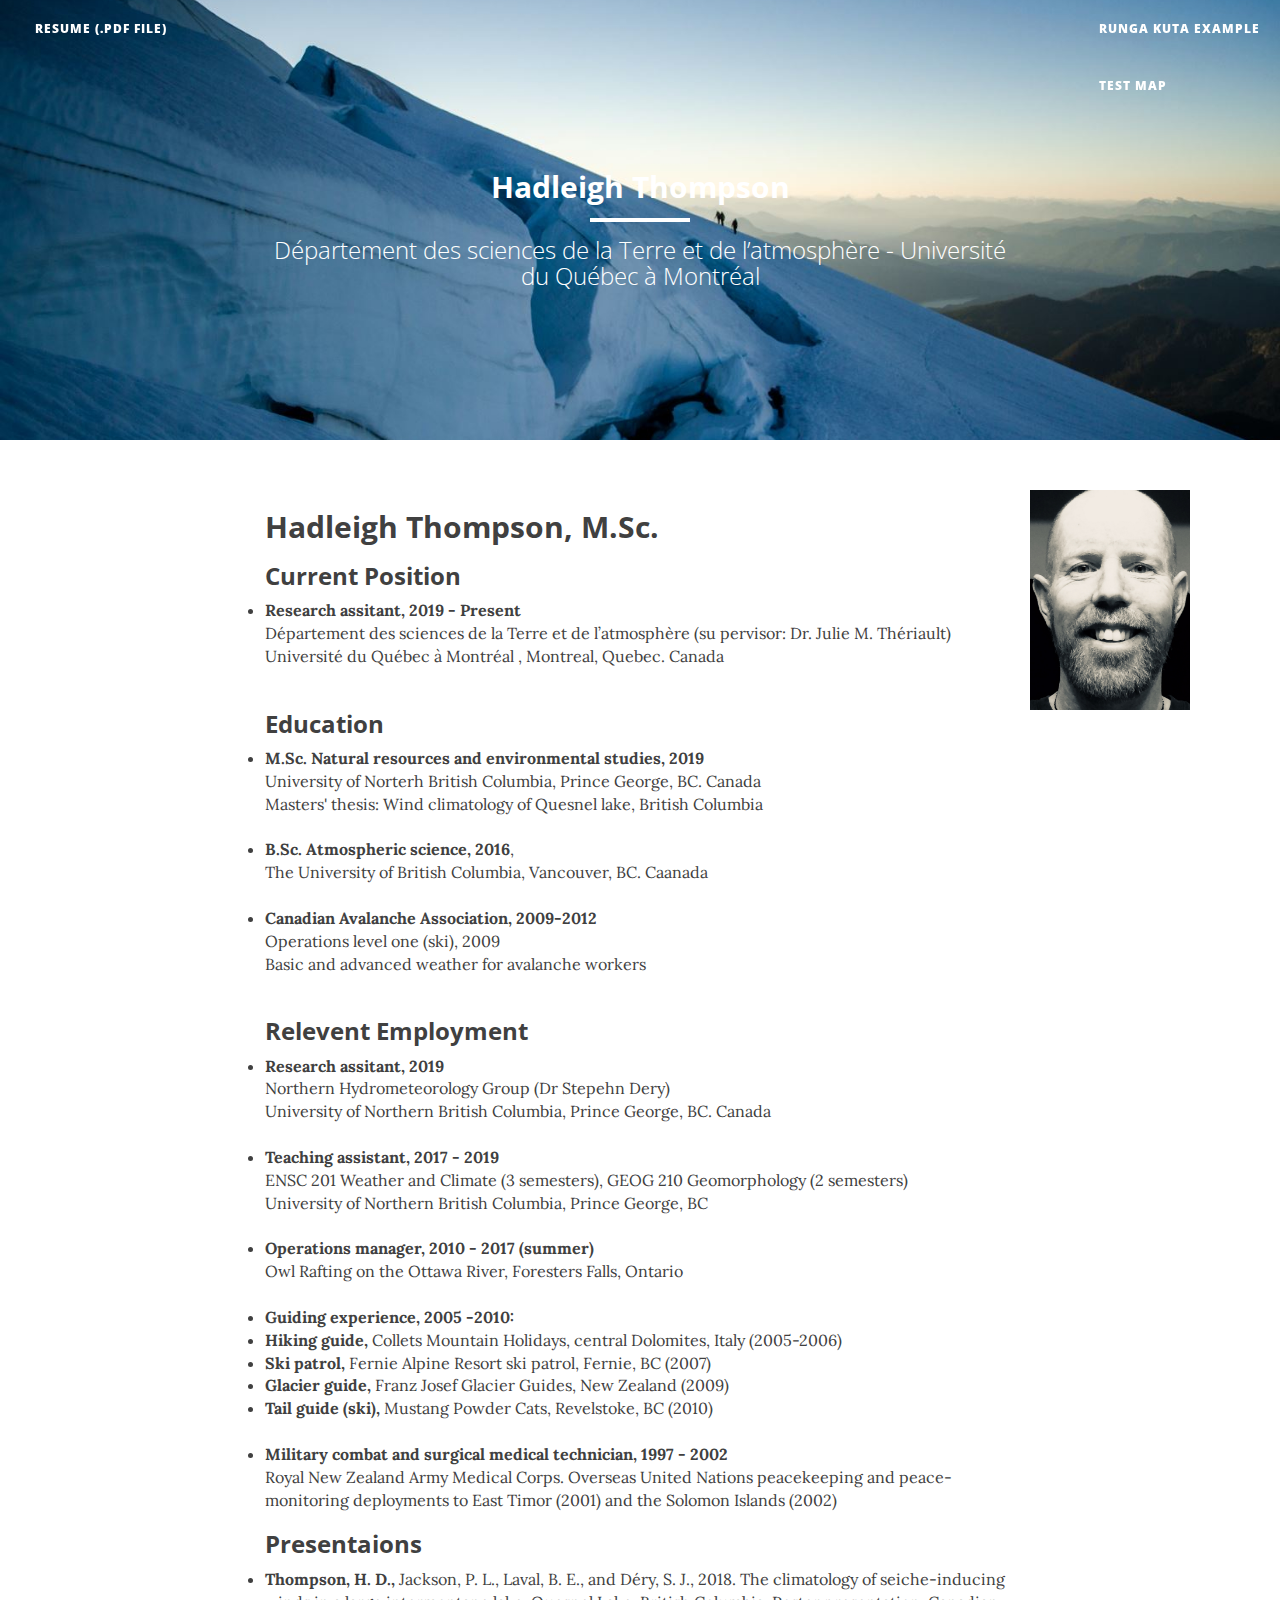
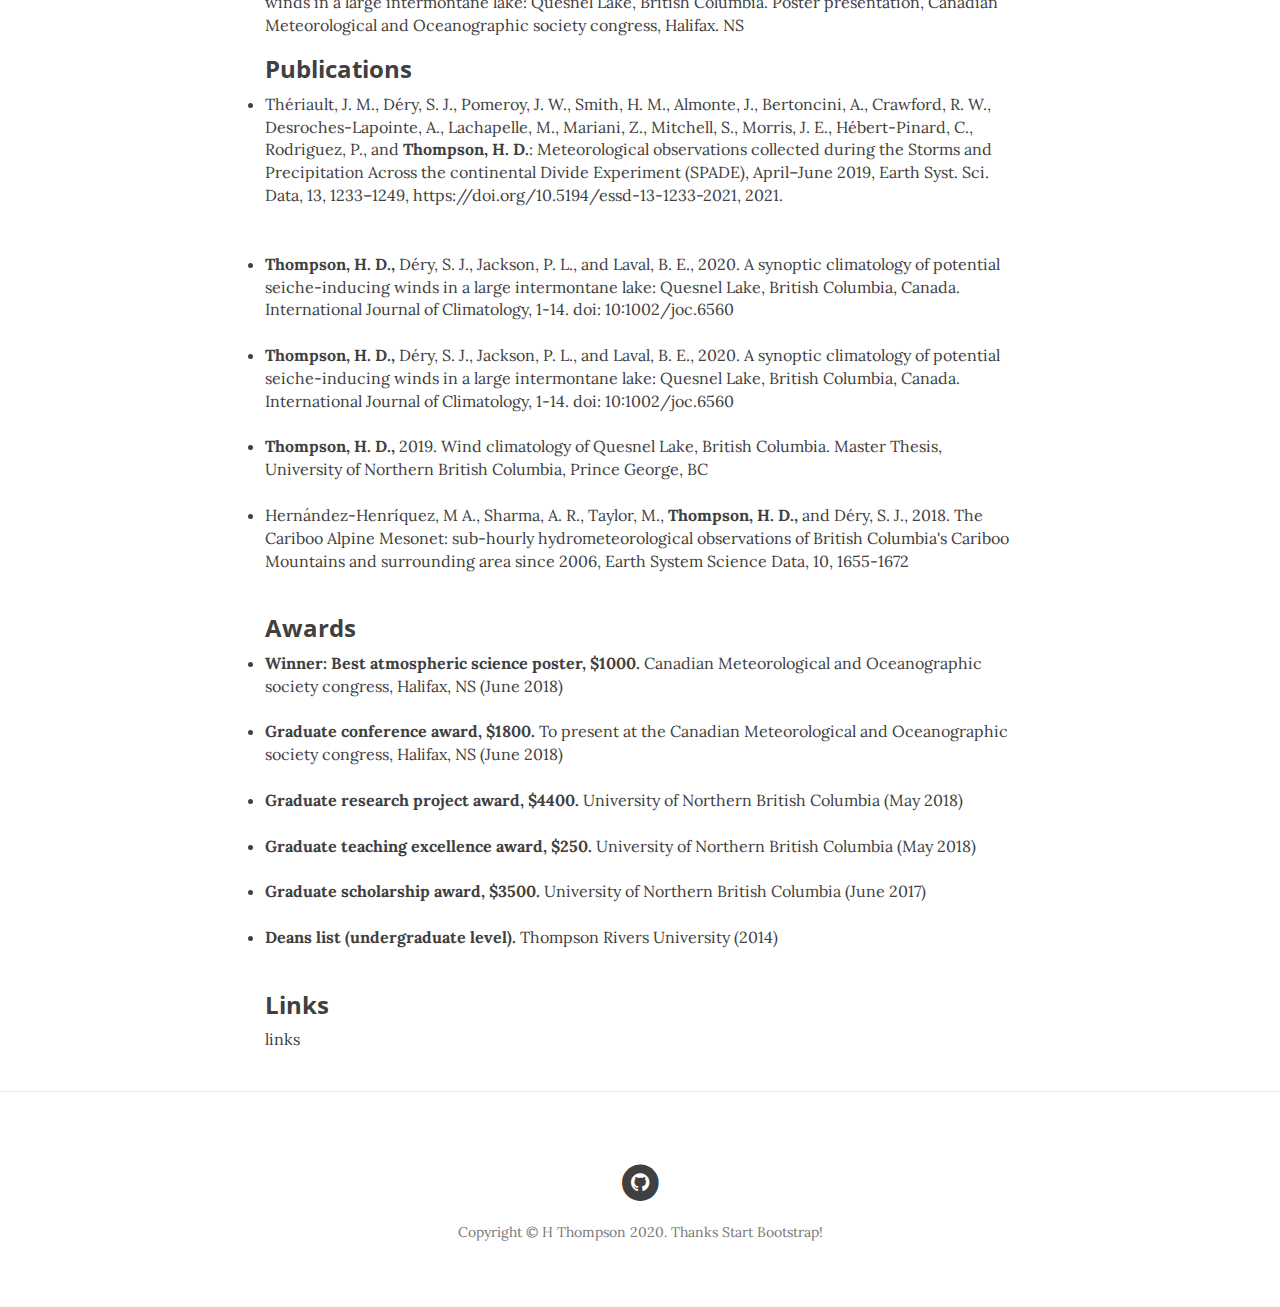
<file: index.html>
<!DOCTYPE html>
<html lang="en">

<head>

    <meta charset="utf-8">
    <meta http-equiv="X-UA-Compatible" content="IE=edge">
    <meta name="viewport" content="width=device-width, initial-scale=1">
    <meta name="description" content="Personal Webpage">
    <meta name="author" content="Hadleigh Thompson">

    <title>The Hadleigh Cell</title>

    <!-- Bootstrap Core CSS -->
    <link href="css/bootstrap.min.css" rel="stylesheet">

    <!-- Custom CSS -->
    <link href="css/clean-blog.min.css" rel="stylesheet">

    <!-- Custom Fonts -->
    <link href="http://maxcdn.bootstrapcdn.com/font-awesome/4.1.0/css/font-awesome.min.css" rel="stylesheet" type="text/css">
    <link href='http://fonts.googleapis.com/css?family=Lora:400,700,400italic,700italic' rel='stylesheet' type='text/css'>
    <link href='http://fonts.googleapis.com/css?family=Open+Sans:300italic,400italic,600italic,700italic,800italic,400,300,600,700,800' rel='stylesheet' type='text/css'>

    <!-- HTML5 Shim and Respond.js IE8 support of HTML5 elements and media queries -->
    <!-- WARNING: Respond.js doesn't work if you view the page via file:// -->
    <!--[if lt IE 9]>
        <script src="https://oss.maxcdn.com/libs/html5shiv/3.7.0/html5shiv.js"></script>
        <script src="https://oss.maxcdn.com/libs/respond.js/1.4.2/respond.min.js"></script>
    <![endif]-->

</head>

<body>

    <!-- Navigation -->
    <nav class="navbar navbar-default navbar-custom navbar-fixed-top">
        <div class="container-fluid">
            <!-- Brand and toggle get grouped for better mobile display -->
            <div class="navbar-header page-scroll">
                <button type="button" class="navbar-toggle" data-toggle="collapse" data-target="#bs-example-navbar-collapse-1">
                    <span class="sr-only">Toggle navigation</span>
                    <span class="icon-bar"></span>
            </div>

            <!-- Collect the nav links, forms, and other content for toggling -->
            <div class="collapse navbar-collapse" id="bs-example-navbar-collapse-1">
                <ul class="nav navbar-collapse navbar-right">
                    <li>
                    	<a href="https://github.com/hadleigh/hadleigh.github.io/blob/master/python_examples_folder/pred_prey_integrator.py">Runga Kuta example</a>
                    </li>
                    <li>
                    	<a href="TestMap.html">Test Map</a>
                    </li>
                </ul>
                 <ul class="nav navbar-collapse navbar-left">
                    <li>
                    	<a href="/resume_folder/H_Thompson_resume_May2019.pdf">Resume (.pdf file)</a>
                    </li>
                </ul>
            </div>
              <!-- /.navbar-collapse -->
        </div>
         <!-- /.container -->
    </nav>
   	<!-- Page Header -->
    <!-- Set your background image for this header on the line below. -->
    <header class="intro-header" style="background-image: url('img/cover_background.jpg')">
        <div class="container">
            <div class="row">
                <div class="col-lg-8 col-lg-offset-2 col-md-10 col-md-offset-1">
                    <div class="site-heading">
                        <h2>Hadleigh Thompson</h2>
                        <hr class="small">
                        <span class="subheading">Département des sciences de la Terre et de l’atmosphère  -  Université du Québec à Montréal</span>
                    </div>
                </div>
            </div>
        </div>
    </header>

    <!-- Main Content -->
    <div class="container">
        <div class="row">
            <IMG SRC="img/portrait.jpg" ALT="portrait" WIDTH=160 HEIGHT=220>
            <div class="col-lg-8 col-lg-offset-2 col-md-10 col-md-offset-1">
            	<h2>Hadleigh Thompson, M.Sc.</h2>
               	<p>
                    <h3>Current Position</h3>
                    
                    <li><strong>Research assitant, 2019 - Present</strong> <br>
                    Département des sciences de la Terre et de l’atmosphère (su	pervisor: Dr. Julie M. Thériault) <br>
                    Université du Québec à Montréal , Montreal, Quebec. Canada<br>
                    <br>
                </p>
				<p>
               	    <h3>Education</h3>
                    
                    <li><strong>M.Sc. Natural resources and environmental studies, 2019</strong><br>
                    University of Norterh British Columbia, Prince George, BC. Canada <br>
                    Masters' thesis: Wind climatology of Quesnel lake, British Columbia</li>
                    <br>
                    <li><strong>B.Sc. Atmospheric science, 2016</strong>,<br>
                    The University of British Columbia, Vancouver, BC. Caanada </li>
                    <br>
                    <li><strong>Canadian Avalanche Association, 2009-2012</strong><br>
                    Operations level one (ski), 2009 <br>
                    Basic and advanced weather for avalanche workers</li>
				    <br>
                </p>
                <p>
                    <h3>Relevent Employment</h3>
                    
		    <li><strong>Research assitant, 2019</strong> <br>
                    Northern Hydrometeorology Group (Dr Stepehn Dery) <br>
                    University of Northern British Columbia, Prince George, BC. Canada<br>
                    <br>
                    <li><strong>Teaching assistant, 2017 - 2019</strong><br> 
                    ENSC 201 Weather and Climate (3 semesters), GEOG 210 Geomorphology (2 semesters)<br>
                    University of Northern British Columbia, Prince George, BC</li>
                    <br>
                    <li><strong>Operations manager, 2010 - 2017 (summer)</strong><br> 
                    Owl Rafting on the Ottawa River, Foresters Falls, Ontario</li>
                    <br>
                    <li><strong>Guiding experience, 2005 -2010:</strong><br>
                    	<li><strong>Hiking guide,</strong> Collets Mountain Holidays, central Dolomites, Italy (2005-2006)</li>
						<li><strong>Ski patrol,</strong> Fernie Alpine Resort ski patrol, Fernie, BC (2007)</li>
						<li><strong>Glacier guide,</strong> Franz Josef Glacier Guides, New Zealand (2009)</li>
						<li><strong>Tail guide (ski),</strong> Mustang Powder Cats, Revelstoke, BC (2010)</li>
					</li>
					<br>
					<li><strong>Military combat and surgical medical technician, 1997 - 2002</strong><br> 
					Royal New Zealand Army Medical Corps. Overseas United Nations peacekeeping and peace-monitoring deployments to East Timor (2001) and the Solomon Islands (2002)</li>	
                </p>
				<p>
               	    <h3>Presentaions</h3>
	    
                    <li><strong>Thompson, H. D.,</strong> Jackson, P. L., Laval, B. E., and Déry, S. J., 2018. The climatology of seiche-inducing winds in a large intermontane lake: Quesnel Lake, British Columbia. Poster presentation, Canadian Meteorological and Oceanographic society congress, Halifax. NS</li>
                </p>
                <p>
                    <h3>Publications</h3>
		    <li>Thériault, J. M., Déry, S. J., Pomeroy, J. W., Smith, H. M., Almonte, J., Bertoncini, A., Crawford, R. W., Desroches-Lapointe, A., Lachapelle, M., Mariani, Z., 
			    Mitchell, S., Morris, J. E., Hébert-Pinard, C., Rodriguez, P., and <strong>Thompson, H. D.</strong>: 
			    Meteorological observations collected during the Storms and Precipitation Across the continental Divide Experiment (SPADE), 
			    April–June 2019, Earth Syst. Sci. Data, 13, 1233–1249, https://doi.org/10.5194/essd-13-1233-2021, 2021.</li><br>
		    <br>
		    <li><strong>Thompson, H. D.,</strong> Déry, S. J., Jackson, P. L., and Laval, B. E., 2020. A synoptic climatology of potential seiche-inducing winds in a large intermontane lake: Quesnel Lake, British Columbia, Canada. International Journal of Climatology, 1-14. doi: 10:1002/joc.6560</li>
		    <br>
	            <li><strong>Thompson, H. D.,</strong> Déry, S. J., Jackson, P. L., and Laval, B. E., 2020. A synoptic climatology of potential seiche-inducing winds in a large intermontane lake: Quesnel Lake, British Columbia, Canada. International Journal of Climatology, 1-14. doi: 10:1002/joc.6560</li>
		    <br>
                    <li><strong>Thompson, H. D.,</strong> 2019. Wind climatology of Quesnel Lake, British Columbia. Master Thesis, University of Northern British Columbia, Prince George, BC</li>
                    <br>
                    <li>Hernández-Henríquez, M A., Sharma, A. R., Taylor, M., <strong>Thompson, H. D.,</strong> and Déry, S. J.,  2018. The Cariboo Alpine Mesonet: sub-hourly hydrometeorological observations of British Columbia's Cariboo Mountains and surrounding area since 2006, Earth System Science Data, 10, 1655-1672</li>
                    <br>
                </p>
                <p>
                    <h3>Awards</h3>
                    
                    <li><strong>Winner: Best atmospheric science poster, $1000.</strong> Canadian Meteorological and Oceanographic society congress, Halifax, NS (June 2018)</li>
                    <br>
					<li><strong>Graduate conference award, $1800.</strong> To present at the Canadian Meteorological and Oceanographic society congress, Halifax, NS (June 2018)</li>
					<br>
					<li><strong>Graduate research project award, $4400.</strong> University of Northern British Columbia (May 2018)</li>
					<br>
					<li><strong>Graduate teaching excellence award, $250.</strong> University of Northern British Columbia (May 2018)</li>
					<br>
					<li><strong>Graduate scholarship award, $3500.</strong> University of Northern British Columbia (June 2017)</li>
					<br>
					<li><strong>Deans list (undergraduate level).</strong> Thompson Rivers University (2014)</li>
					<br>
                </p>
                <p>
                    <h3>Links</h3>
                    links
                </p>
            </div>
        </div>
    </div>

    
    <hr>

    <!-- Footer -->
    <footer>
        <div class="container">
            <div class="row">
                <div class="col-lg-8 col-lg-offset-2 col-md-10 col-md-offset-1">
                    <ul class="list-inline text-center">
                        <li>
                            <a href="https://github.com/hadleigh">
                                <span class="fa-stack fa-lg">
                                    <i class="fa fa-circle fa-stack-2x"></i>
                                    <i class="fa fa-github fa-stack-1x fa-inverse"></i>
                                </span>
                            </a>
                        </li>
                    </ul>
                    <p class="copyright text-muted">Copyright &copy; H Thompson 2020. Thanks Start Bootstrap!</p>
                </div>
            </div>
        </div>
    </footer>

    <!-- jQuery -->
    <script src="js/jquery.js"></script>

    <!-- Bootstrap Core JavaScript -->
    <script src="js/bootstrap.min.js"></script>

    <!-- Custom Theme JavaScript -->
    <script src="js/clean-blog.min.js"></script>

</body>

</html>
</file>
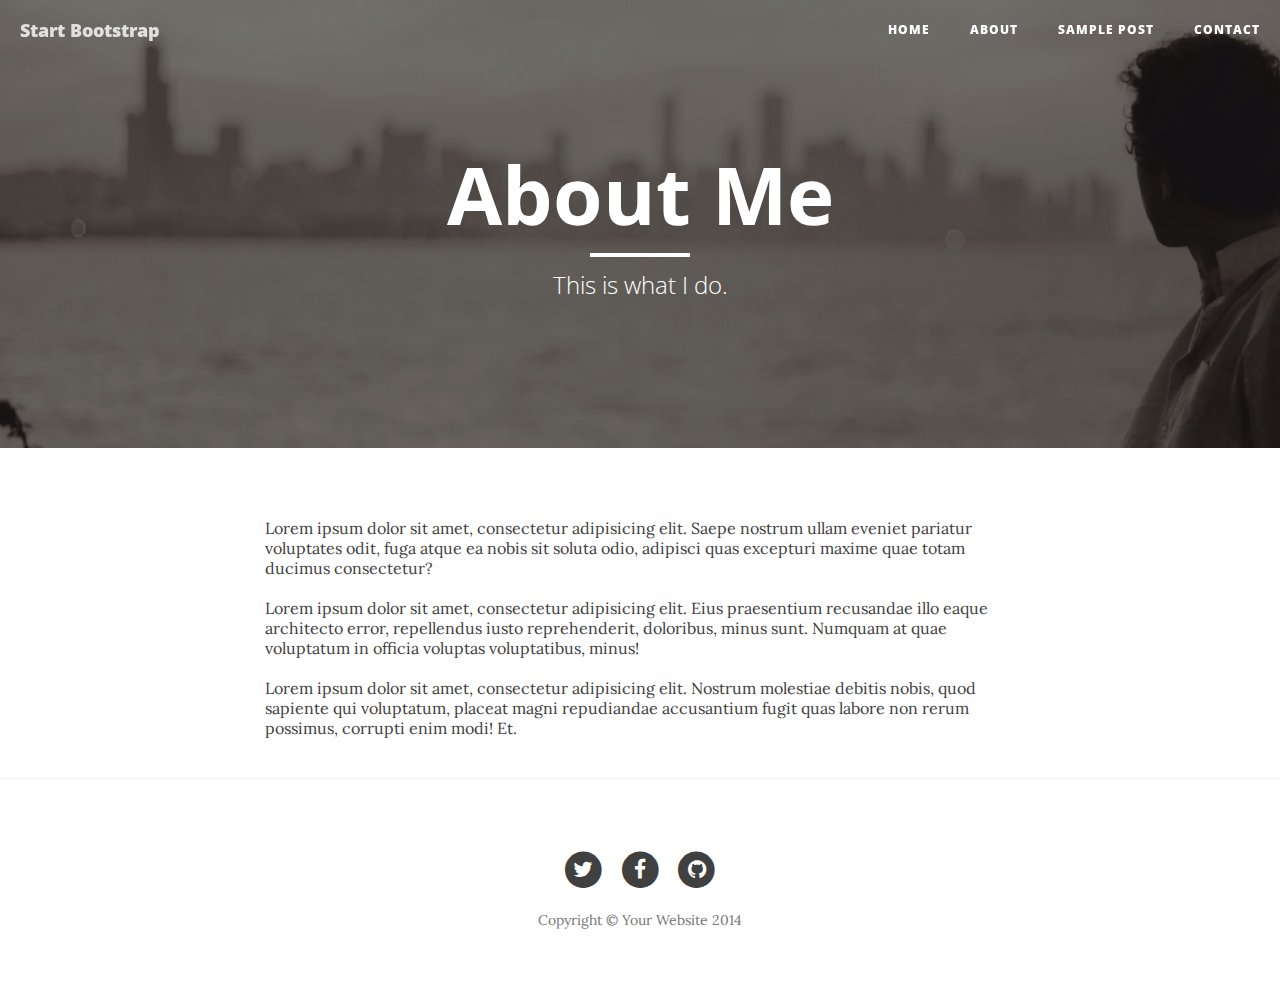
<file: about.html>
<!DOCTYPE html>
<html lang="en">

<head>

    <meta charset="utf-8">
    <meta http-equiv="X-UA-Compatible" content="IE=edge">
    <meta name="viewport" content="width=device-width, initial-scale=1">
    <meta name="description" content="">
    <meta name="author" content="">

    <title>Clean Blog - About</title>

    <!-- Bootstrap Core CSS -->
    <link href="css/bootstrap.min.css" rel="stylesheet">

    <!-- Custom CSS -->
    <link href="css/clean-blog.min.css" rel="stylesheet">

    <!-- Custom Fonts -->
    <link href="http://maxcdn.bootstrapcdn.com/font-awesome/4.1.0/css/font-awesome.min.css" rel="stylesheet" type="text/css">
    <link href='http://fonts.googleapis.com/css?family=Lora:400,700,400italic,700italic' rel='stylesheet' type='text/css'>
    <link href='http://fonts.googleapis.com/css?family=Open+Sans:300italic,400italic,600italic,700italic,800italic,400,300,600,700,800' rel='stylesheet' type='text/css'>

    <!-- HTML5 Shim and Respond.js IE8 support of HTML5 elements and media queries -->
    <!-- WARNING: Respond.js doesn't work if you view the page via file:// -->
    <!--[if lt IE 9]>
        <script src="https://oss.maxcdn.com/libs/html5shiv/3.7.0/html5shiv.js"></script>
        <script src="https://oss.maxcdn.com/libs/respond.js/1.4.2/respond.min.js"></script>
    <![endif]-->

</head>

<body>

    <!-- Navigation -->
    <nav class="navbar navbar-default navbar-custom navbar-fixed-top">
        <div class="container-fluid">
            <!-- Brand and toggle get grouped for better mobile display -->
            <div class="navbar-header page-scroll">
                <button type="button" class="navbar-toggle" data-toggle="collapse" data-target="#bs-example-navbar-collapse-1">
                    <span class="sr-only">Toggle navigation</span>
                    <span class="icon-bar"></span>
                    <span class="icon-bar"></span>
                    <span class="icon-bar"></span>
                </button>
                <a class="navbar-brand" href="index.html">Start Bootstrap</a>
            </div>

            <!-- Collect the nav links, forms, and other content for toggling -->
            <div class="collapse navbar-collapse" id="bs-example-navbar-collapse-1">
                <ul class="nav navbar-nav navbar-right">
                    <li>
                        <a href="index.html">Home</a>
                    </li>
                    <li>
                        <a href="about.html">About</a>
                    </li>
                    <li>
                        <a href="post.html">Sample Post</a>
                    </li>
                    <li>
                        <a href="contact.html">Contact</a>
                    </li>
                </ul>
            </div>
            <!-- /.navbar-collapse -->
        </div>
        <!-- /.container -->
    </nav>

    <!-- Page Header -->
    <!-- Set your background image for this header on the line below. -->
    <header class="intro-header" style="background-image: url('img/about-bg.jpg')">
        <div class="container">
            <div class="row">
                <div class="col-lg-8 col-lg-offset-2 col-md-10 col-md-offset-1">
                    <div class="page-heading">
                        <h1>About Me</h1>
                        <hr class="small">
                        <span class="subheading">This is what I do.</span>
                    </div>
                </div>
            </div>
        </div>
    </header>

    <!-- Main Content -->
    <div class="container">
        <div class="row">
            <div class="col-lg-8 col-lg-offset-2 col-md-10 col-md-offset-1">
                <p>Lorem ipsum dolor sit amet, consectetur adipisicing elit. Saepe nostrum ullam eveniet pariatur voluptates odit, fuga atque ea nobis sit soluta odio, adipisci quas excepturi maxime quae totam ducimus consectetur?</p>
                <p>Lorem ipsum dolor sit amet, consectetur adipisicing elit. Eius praesentium recusandae illo eaque architecto error, repellendus iusto reprehenderit, doloribus, minus sunt. Numquam at quae voluptatum in officia voluptas voluptatibus, minus!</p>
                <p>Lorem ipsum dolor sit amet, consectetur adipisicing elit. Nostrum molestiae debitis nobis, quod sapiente qui voluptatum, placeat magni repudiandae accusantium fugit quas labore non rerum possimus, corrupti enim modi! Et.</p>
            </div>
        </div>
    </div>

    <hr>

    <!-- Footer -->
    <footer>
        <div class="container">
            <div class="row">
                <div class="col-lg-8 col-lg-offset-2 col-md-10 col-md-offset-1">
                    <ul class="list-inline text-center">
                        <li>
                            <a href="#">
                                <span class="fa-stack fa-lg">
                                    <i class="fa fa-circle fa-stack-2x"></i>
                                    <i class="fa fa-twitter fa-stack-1x fa-inverse"></i>
                                </span>
                            </a>
                        </li>
                        <li>
                            <a href="#">
                                <span class="fa-stack fa-lg">
                                    <i class="fa fa-circle fa-stack-2x"></i>
                                    <i class="fa fa-facebook fa-stack-1x fa-inverse"></i>
                                </span>
                            </a>
                        </li>
                        <li>
                            <a href="#">
                                <span class="fa-stack fa-lg">
                                    <i class="fa fa-circle fa-stack-2x"></i>
                                    <i class="fa fa-github fa-stack-1x fa-inverse"></i>
                                </span>
                            </a>
                        </li>
                    </ul>
                    <p class="copyright text-muted">Copyright &copy; Your Website 2014</p>
                </div>
            </div>
        </div>
    </footer>

    <!-- jQuery -->
    <script src="js/jquery.js"></script>

    <!-- Bootstrap Core JavaScript -->
    <script src="js/bootstrap.min.js"></script>

    <!-- Custom Theme JavaScript -->
    <script src="js/clean-blog.min.js"></script>

</body>

</html>
</file>
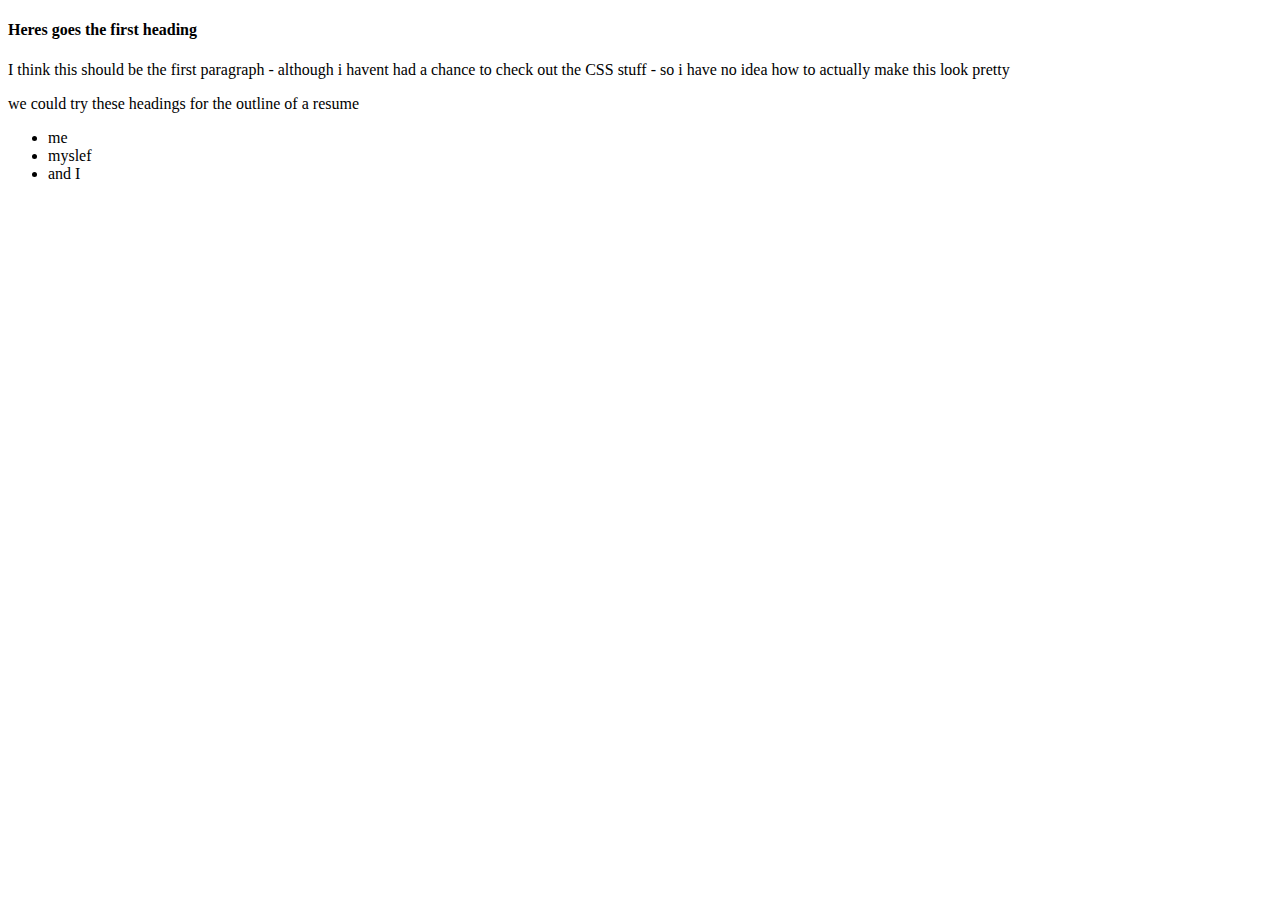
<file: test.html>
<!DOCTYPE html>
<html lang="en">
<head>
	<meta charset="UTF-8">
	<title>Hadleigh's Test post</title>
</head>
<body>
	<h4>Heres goes the first heading</h4>

	<p>I think this should be the first paragraph - although i havent had a chance to check out the CSS stuff - so i have no idea how to actually make this look pretty</p>

	<p>
		we could try these headings for the outline of a resume
	</p>
	<ul>
		<li> me </li>
		<li> myslef </li>
		<li>and I </li>
	</ul>
</body>
</html>
</file>
<file: css/clean-blog.min.css>
/*!
 * Clean Blog v1.0.0 (http://startbootstrap.com)
 * Copyright 2014 Start Bootstrap
 * Licensed under Apache 2.0 (https://github.com/IronSummitMedia/startbootstrap/blob/gh-pages/LICENSE)
 */

body{font-family:Lora,'Times New Roman',serif;font-size:16px;color:#404040}p{line-height:1.25;margin:20px 0}p a{text-decoration:underline}h1,h2,h3,h4,h5,h6{font-family:'Open Sans','Helvetica Neue',Helvetica,Arial,sans-serif;font-weight:700}a{color:#404040}a:hover,a:focus{color:#0085a1}a img:hover,a img:focus{cursor:zoom-in}blockquote{color:gray;font-style:italic}hr.small{max-width:100px;margin:15px auto;border-width:4px;border-color:#fff}.navbar-custom{position:absolute;top:0;left:0;width:100%;z-index:3;font-family:'Open Sans','Helvetica Neue',Helvetica,Arial,sans-serif}.navbar-custom .navbar-brand{font-weight:800}.navbar-custom .nav li a{text-transform:uppercase;font-size:12px;font-weight:800;letter-spacing:1px}@media only screen and (min-width:768px){.navbar-custom{background:0 0;border-bottom:1px solid transparent}.navbar-custom .navbar-brand{color:#fff;padding:20px}.navbar-custom .navbar-brand:hover,.navbar-custom .navbar-brand:focus{color:rgba(255,255,255,.8)}.navbar-custom .nav li a{color:#fff;padding:20px}.navbar-custom .nav li a:hover,.navbar-custom .nav li a:focus{color:rgba(255,255,255,.8)}}@media only screen and (min-width:1170px){.navbar-custom{-webkit-transition:background-color .3s;-moz-transition:background-color .3s;transition:background-color .3s;-webkit-transform:translate3d(0,0,0);-moz-transform:translate3d(0,0,0);-ms-transform:translate3d(0,0,0);-o-transform:translate3d(0,0,0);transform:translate3d(0,0,0);-webkit-backface-visibility:hidden;backface-visibility:hidden}.navbar-custom.is-fixed{position:fixed;top:-61px;background-color:rgba(255,255,255,.9);border-bottom:1px solid #f2f2f2;-webkit-transition:-webkit-transform .3s;-moz-transition:-moz-transform .3s;transition:transform .3s}.navbar-custom.is-fixed .navbar-brand{color:#404040}.navbar-custom.is-fixed .navbar-brand:hover,.navbar-custom.is-fixed .navbar-brand:focus{color:#0085a1}.navbar-custom.is-fixed .nav li a{color:#404040}.navbar-custom.is-fixed .nav li a:hover,.navbar-custom.is-fixed .nav li a:focus{color:#0085a1}.navbar-custom.is-visible{-webkit-transform:translate3d(0,100%,0);-moz-transform:translate3d(0,100%,0);-ms-transform:translate3d(0,100%,0);-o-transform:translate3d(0,100%,0);transform:translate3d(0,100%,0)}}.intro-header{background-color:gray;background:no-repeat center center;background-attachment:scroll;-webkit-background-size:cover;-moz-background-size:cover;background-size:cover;-o-background-size:cover;margin-bottom:50px}.intro-header .site-heading,.intro-header .post-heading,.intro-header .page-heading{padding:100px 0 50px;color:#fff}@media only screen and (min-width:768px){.intro-header .site-heading,.intro-header .post-heading,.intro-header .page-heading{padding:150px 0}}.intro-header .site-heading,.intro-header .page-heading{text-align:center}.intro-header .site-heading h1,.intro-header .page-heading h1{margin-top:0;font-size:50px}.intro-header .site-heading .subheading,.intro-header .page-heading .subheading{font-size:24px;line-height:1.1;display:block;font-family:'Open Sans','Helvetica Neue',Helvetica,Arial,sans-serif;font-weight:300;margin:10px 0 0}@media only screen and (min-width:768px){.intro-header .site-heading h1,.intro-header .page-heading h1{font-size:80px}}.intro-header .post-heading h1{font-size:35px}.intro-header .post-heading .subheading,.intro-header .post-heading .meta{line-height:1.1;display:block}.intro-header .post-heading .subheading{font-family:'Open Sans','Helvetica Neue',Helvetica,Arial,sans-serif;font-size:24px;margin:10px 0 30px;font-weight:600}.intro-header .post-heading .meta{font-family:Lora,'Times New Roman',serif;font-style:italic;font-weight:300;font-size:20px}.intro-header .post-heading .meta a{color:#fff}@media only screen and (min-width:768px){.intro-header .post-heading h1{font-size:55px}.intro-header .post-heading .subheading{font-size:30px}}.post-preview>a{color:#404040}.post-preview>a:hover,.post-preview>a:focus{text-decoration:none;color:#0085a1}.post-preview>a>.post-title{font-size:30px;margin-top:30px;margin-bottom:10px}.post-preview>a>.post-subtitle{margin:0;font-weight:300;margin-bottom:10px}.post-preview>.post-meta{color:gray;font-size:18px;font-style:italic;margin-top:0}.post-preview>.post-meta>a{text-decoration:none;color:#404040}.post-preview>.post-meta>a:hover,.post-preview>.post-meta>a:focus{color:#0085a1;text-decoration:underline}@media only screen and (min-width:768px){.post-preview>a>.post-title{font-size:36px}}.section-heading{font-size:36px;margin-top:60px;font-weight:700}.caption{text-align:center;font-size:14px;padding:10px;font-style:italic;margin:0;display:block;border-bottom-right-radius:5px;border-bottom-left-radius:5px}footer{padding:50px 0 65px}footer .list-inline{margin:0;padding:0}footer .copyright{font-size:14px;text-align:center;margin-bottom:0}.floating-label-form-group{font-size:14px;position:relative;margin-bottom:0;padding-bottom:.5em;border-bottom:1px solid #eee}.floating-label-form-group input,.floating-label-form-group textarea{z-index:1;position:relative;padding-right:0;padding-left:0;border:none;border-radius:0;font-size:1.5em;background:0 0;box-shadow:none!important;resize:none}.floating-label-form-group label{display:block;z-index:0;position:relative;top:2em;margin:0;font-size:.85em;line-height:1.764705882em;vertical-align:middle;vertical-align:baseline;opacity:0;-webkit-transition:top .3s ease,opacity .3s ease;-moz-transition:top .3s ease,opacity .3s ease;-ms-transition:top .3s ease,opacity .3s ease;transition:top .3s ease,opacity .3s ease}.floating-label-form-group::not(:first-child){padding-left:14px;border-left:1px solid #eee}.floating-label-form-group-with-value label{top:0;opacity:1}.floating-label-form-group-with-focus label{color:#0085a1}form .row:first-child .floating-label-form-group{border-top:1px solid #eee}.btn{font-family:'Open Sans','Helvetica Neue',Helvetica,Arial,sans-serif;text-transform:uppercase;font-size:14px;font-weight:800;letter-spacing:1px;border-radius:0;padding:15px 25px}.btn-lg{font-size:16px;padding:25px 35px}.btn-default:hover,.btn-default:focus{background-color:#0085a1;border:1px solid #0085a1;color:#fff}.pager{margin:20px 0 0}.pager li>a,.pager li>span{font-family:'Open Sans','Helvetica Neue',Helvetica,Arial,sans-serif;text-transform:uppercase;font-size:14px;font-weight:800;letter-spacing:1px;padding:15px 25px;background-color:#fff;border-radius:0}.pager li>a:hover,.pager li>a:focus{color:#fff;background-color:#0085a1;border:1px solid #0085a1}.pager .disabled>a,.pager .disabled>a:hover,.pager .disabled>a:focus,.pager .disabled>span{color:gray;background-color:#404040;cursor:not-allowed}::-moz-selection{color:#fff;text-shadow:none;background:#0085a1}::selection{color:#fff;text-shadow:none;background:#0085a1}img::selection{color:#fff;background:0 0}img::-moz-selection{color:#fff;background:0 0}body{webkit-tap-highlight-color:#0085a1}
</file>
